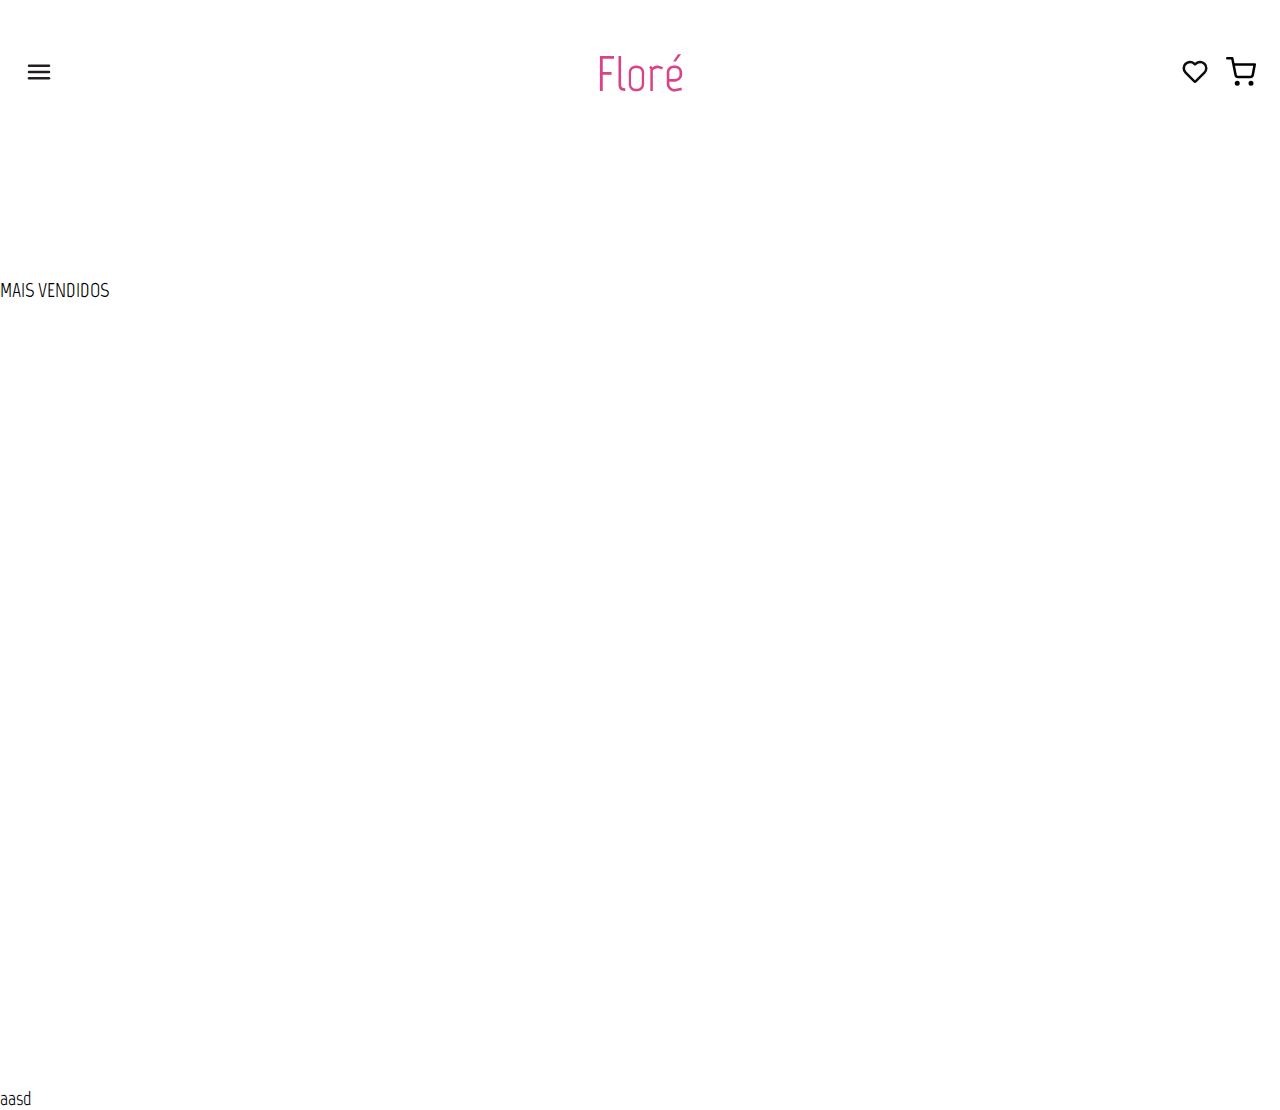
<file: pages/mais-vendidos.html>
<!DOCTYPE html>
<html lang="pt-br">
<head>
  <meta charset="UTF-8" />
  <meta name="viewport" content="width=device-width, initial-scale=1.0"/>
  <title>Floré</title>
  <link rel="icon" type="image/x-icon" href="../assets/imagens/favicon/favicon.ico">
  <link rel="stylesheet" href="../assets/css/style.css" />
  <link href="https://fonts.googleapis.com/css2?family=Marvel:wght@400&display=swap" rel="stylesheet">
</head>
<body>
  <header class="header">
    <div class="logo-menu">
      <button class="hamburger-btn">
        <img class="hamburger" src="../assets/imagens/svg/menu.svg" alt="Menu">
      </button>
      <a href="index.html" class="logo-link">
      <h1 class="logo">Floré</h1></a>
    </div>
    <div class="icons"> 
      <button>
        <img class="icon" src="../assets/imagens/svg/heart.svg" alt="Favoritos">
      </button>
      <button>
        <img class="icon" src="../assets/imagens/svg/shopping-cart.svg" alt="Carrinho">
      </button>
    </div>
  </header>
  <div class="menu-overlay"></div>
  <div class="sideMenu">
    <div class="voltar">
      <img class="icone-voltar" src="../assets/imagens/svg/arrow-ios-back.svg" alt="Voltar">
      VOLTAR
    </div>
    <div class="search-container">
      <input class="input-busca" type="text" id="buscar" placeholder="Buscar...">
      <button class="btn-busca">
        <img class="icone-lupa" src="../assets/imagens/svg/search.svg" alt="Buscar">
      </button>
    </div>

    <ul class="sideMenuItem">
      <li><a href="vestido-longo.html">VESTIDO LONGO</a></li>
      <li><a href="vestido-curto.html">VESTIDO CURTO</a></li>
      <li><a href="vestido-midi.html">VESTIDO MIDI</a></li>
      <li><a href="mais-vendidos.html">MAIS VENDIDOS</a></li>
      <li><a href="#">SOBRE</a></li>
    </ul>

  </div>

  <main>
    <br>
    <br>
    <br>
    <br>
    <br>
    <br>
    <p>MAIS VENDIDOS</p>
    <br>
    <br>
    <br>
    <br>
    <br>
    <br>
    <br>
    <br>
    <br>
    <br>
    <br>
    <br>
    <br>
    <br>
    <br>
    <br>
    <br>
    <br>
    <br>
    <br>
    <br>
    <br>
    <br>
    <br>
    <br>
    <br>
    <br>
    <br>
    <br>
    <br>
    <br>
<p>aasd</p>
  </main>  
</body>
<script src="../assets/js/script.js"></script>
</html>
</file>
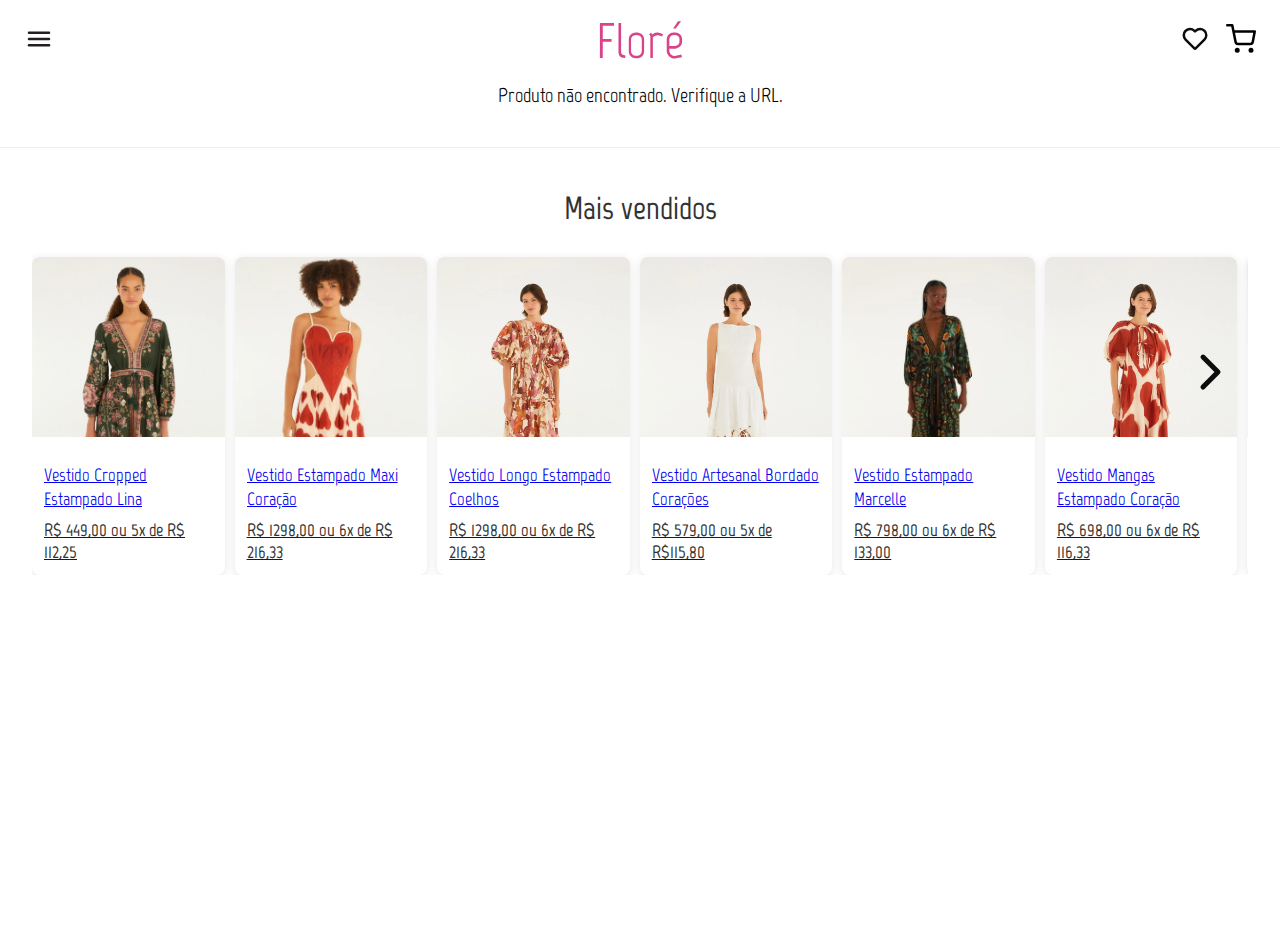
<file: pages/produto.html>
<!DOCTYPE html>
<html lang="pt-br">
<head>
    <meta charset="UTF-8" />
    <meta name="viewport" content="width=device-width, initial-scale=1.0"/>
    <title>Floré - Detalhe do Produto</title>
    <link rel="icon" type="image/x-icon" href="../assets/imagens/favicon/favicon.ico">
    <link rel="stylesheet" href="../assets/css/style.css" />
    <link href="https://fonts.googleapis.com/css2?family=Marvel:wght@400&display=swap" rel="stylesheet">
    
    <script src="../components/app-header/app-header.js" defer></script>
    <script src="../components/app-menu/app-menu.js" defer></script>
    <script src="../components/app-carousel/app-carousel.js" defer></script>
    <script src="../assets/js/products.js" defer></script>
    <script src="../components/app-product-detail/app-product-detail.js" defer></script>
</head>
<body>
    <app-header></app-header>
    <app-menu></app-menu>

    <main>

        <app-product-detail></app-product-detail>

        <div style="margin-top: 40px; padding: 20px 0; border-top: 1px solid #eee;">
            <app-carousel></app-carousel>
        </div>
    </main>
    
    <script src="../assets/js/script.js" defer></script>
</body>
</html>
</file>
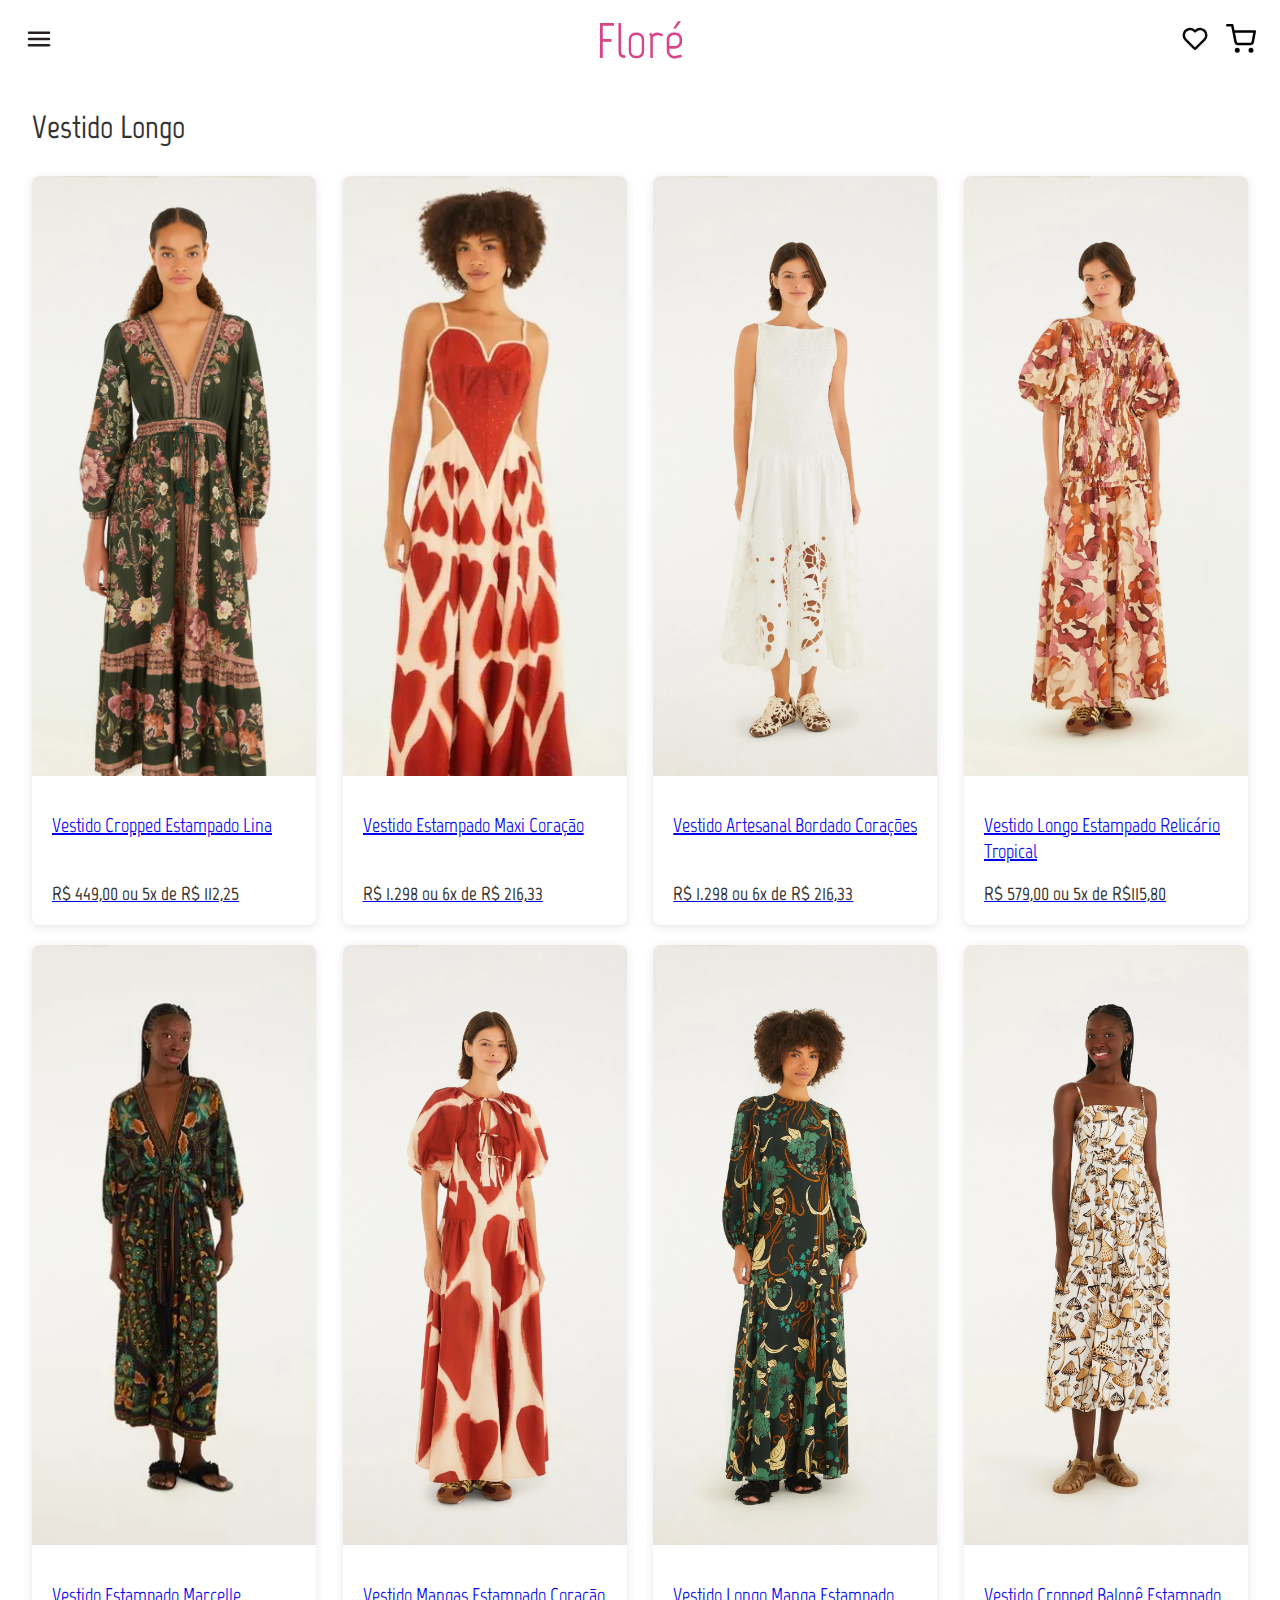
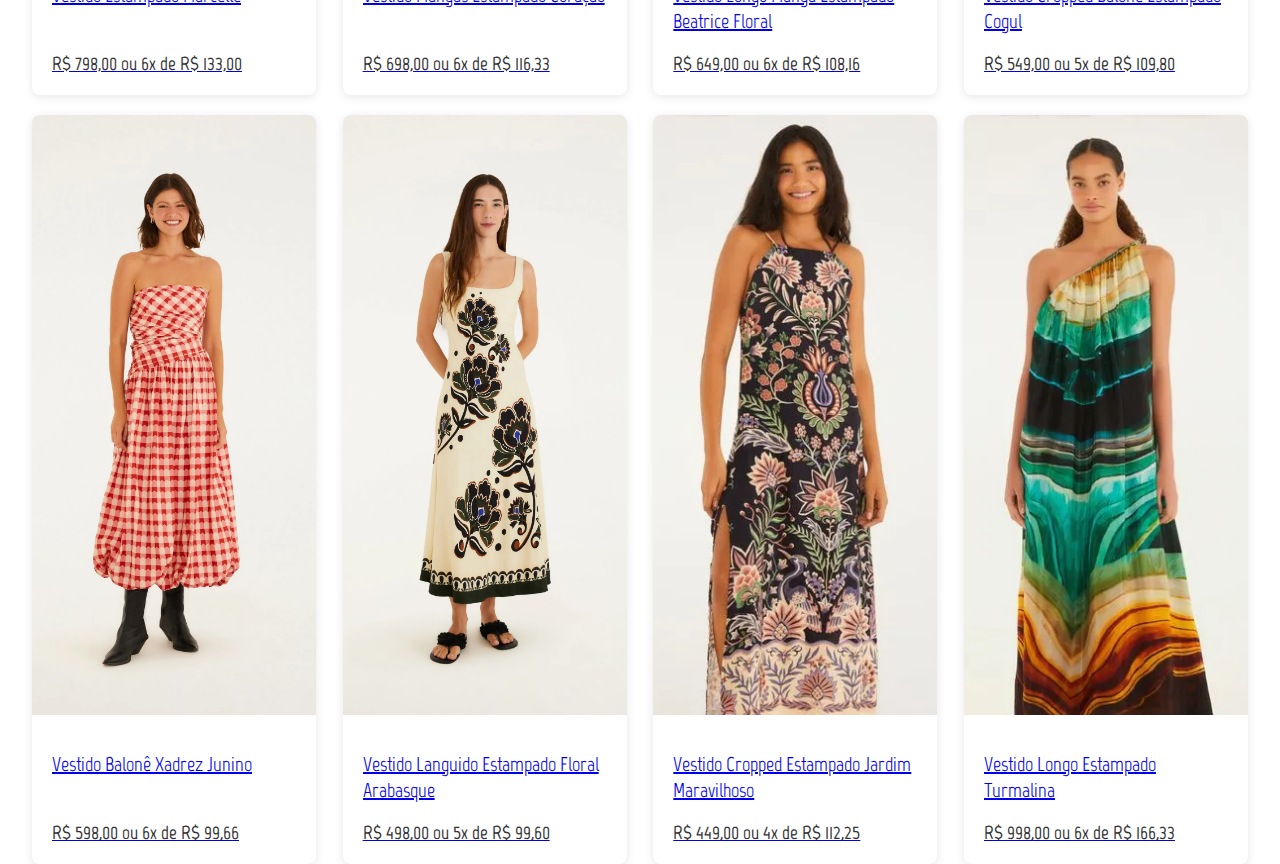
<file: pages/vestido-longo.html>
<!DOCTYPE html>
<html lang="pt-br">
<head>
  <meta charset="UTF-8" />
  <meta name="viewport" content="width=device-width, initial-scale=1.0"/>
  <title>Floré - Vestidos Longos</title>
  <link rel="icon" type="image/x-icon" href="../assets/imagens/favicon/favicon.ico">
  <link rel="stylesheet" href="../assets/css/style.css" />
  <link href="https://fonts.googleapis.com/css2?family=Marvel:wght@400&display=swap" rel="stylesheet">
  
  <script src="../assets/js/products.js" defer></script> 
  <script src="../components/app-header/app-header.js" defer></script>
  <script src="../components/app-menu/app-menu.js" defer></script> 
  <script src="../components/app-product-detail/app-product-detail.js" defer></script>
</head>
<body>
  <app-header></app-header>

  <app-menu></app-menu>

  <main>
    <section class="products-container">
      <h2 class="section-title">Vestido Longo</h2>
      
      <div class="products-grid">
        <div class="product-card">
          <a href="produto.html?id=vestido-cropped-estampado-lina" class="product-card-link">
            <div class="product-image">
              <img src="../assets/imagens/produtos/vestido-longo/VESTIDO-CROPPED-LINA.webp" alt="Vestido Cropped Estampado Lina">
            </div>
            <div class="product-info">
              <h2 class="product-title">Vestido Cropped Estampado Lina</h2>
              <span class="product-price">R$ 449,00 ou 5x de R$ 112,25</span>
            </div>
          </a>
        </div>
        
        <div class="product-card">
          <a href="produto.html?id=vestido-estampado-maxi-coracao" class="product-card-link">
            <div class="product-image">
              <img src="../assets/imagens/produtos/vestido-longo/VESTIDO-MAXI-CORACAO.webp" alt="Vestido Estampado Maxi Coração">
            </div>
            <div class="product-info">
              <h2 class="product-title">Vestido Estampado Maxi Coração</h2>
              <span class="product-price">R$ 1.298 ou 6x de R$ 216,33</span>
            </div>
          </a>
        </div>

        <div class="product-card">
          <a href="produto.html?id=vestido-artesanal-bordado-coracoes" class="product-card-link">
            <div class="product-image">
              <img src="../assets/imagens/produtos/vestido-longo/VESTIDO-ARTESANAL-BORDADO-CORACOES.webp" alt="Vestido Artesanal Bordado Corações">
            </div>
            <div class="product-info">
              <h2 class="product-title">Vestido Artesanal Bordado Corações</h2>
              <span class="product-price">R$ 1.298 ou 6x de R$ 216,33</span>
            </div>
          </a>
        </div>

        <div class="product-card">
          <a href="produto.html?id=vestido-longo-estampado-relicario-tropical" class="product-card-link">
            <div class="product-image">
              <img src="../assets/imagens/produtos/vestido-longo/VESTIDO-LONGO-COELHOS.webp" alt="Vestido Longo Estampado Relicário Tropical">
            </div>
            <div class="product-info">
              <h2 class="product-title">Vestido Longo Estampado Relicário Tropical</h2>
              <span class="product-price">R$ 579,00 ou 5x de R$115,80</span>
            </div>
          </a>
        </div>

        <div class="product-card">
          <a href="produto.html?id=vestido-estampado-marcelle" class="product-card-link">
            <div class="product-image">
              <img src="../assets/imagens/produtos/vestido-longo/VESTIDO-MARCELLE.webp" alt="Vestido Estampado Marcelle">
            </div>
            <div class="product-info">
              <h2 class="product-title">Vestido Estampado Marcelle</h2>
              <span class="product-price">R$ 798,00 ou 6x de R$ 133,00</span>
            </div>
          </a>
        </div>

        <div class="product-card">
          <a href="produto.html?id=vestido-mangas-estampado-coracao" class="product-card-link">
            <div class="product-image">
              <img src="../assets/imagens/produtos/vestido-longo/VESTIDO-MANGAS-CORACAO.webp" alt="Vestido Mangas Estampado Coração">
            </div>
            <div class="product-info">
              <h2 class="product-title">Vestido Mangas Estampado Coração</h2>
              <span class="product-price">R$ 698,00 ou 6x de R$ 116,33</span>
            </div>
          </a>
        </div>
                
        <div class="product-card">
          <a href="produto.html?id=vestido-longo-manga-estampado-beatrice-floral" class="product-card-link">
            <div class="product-image">
              <img src="../assets/imagens/produtos/vestido-longo/VESTIDO-LONGO-MG-BEATRICE-FLORAL.webp" alt="Vestido Longo Manga Estampado Beatrice Floral">
            </div>
            <div class="product-info">
              <h2 class="product-title">Vestido Longo Manga Estampado Beatrice Floral</h2>
              <span class="product-price">R$ 649,00 ou 6x de R$ 108,16</span>
            </div>
          </a>
        </div>

        <div class="product-card">
          <a href="produto.html?id=vestido-cropped-balone-estampado-cogul" class="product-card-link">
            <div class="product-image">
              <img src="../assets/imagens/produtos/vestido-longo/VESTIDO-CROPPED-BALONE-COGU.webp" alt="Vestido Cropped Balonê Estampado Cogul">
            </div>
            <div class="product-info">
              <h2 class="product-title">Vestido Cropped Balonê Estampado Cogul</h2>
              <span class="product-price">R$ 549,00 ou 5x de R$ 109,80</span>
            </div>
          </a>
        </div>       
        
        <div class="product-card">
          <a href="produto.html?id=vestido-balone-xadrez-junino" class="product-card-link">
            <div class="product-image">
              <img src="../assets/imagens/produtos/vestido-longo/VESTIDO-BALONE-XADREZ-JUNINO-E.webp" alt="Vestido Balonê Xadrez Junino">
            </div>
            <div class="product-info">
              <h2 class="product-title">Vestido Balonê Xadrez Junino</h2>
              <span class="product-price">R$ 598,00 ou 6x de R$ 99,66</span>
            </div>
          </a>
        </div>        

        <div class="product-card">
          <a href="produto.html?id=vestido-languido-estampado-floral-arabasque" class="product-card-link">
            <div class="product-image">
              <img src="../assets/imagens/produtos/vestido-longo/VESTIDO-LANGUIDO-FLORAL-ARABASQUE.webp" alt="Vestido Languido Estampado Floral Arabasque">
            </div>
            <div class="product-info">
              <h2 class="product-title">Vestido Languido Estampado Floral Arabasque</h2>
              <span class="product-price">R$ 498,00 ou 5x de R$ 99,60</span>
            </div>
          </a>
        </div>        
    
        <div class="product-card">
          <a href="produto.html?id=vestido-cropped-estampado-jardim-maravilhoso" class="product-card-link">
            <div class="product-image">
              <img src="../assets/imagens/produtos/vestido-longo/VESTIDO-CROPPED-JARDIM-MARAVILHOSO.webp" alt="Vestido Cropped Estampado Jardim Maravilhoso">
            </div>
            <div class="product-info">
              <h2 class="product-title">Vestido Cropped Estampado Jardim Maravilhoso</h2>
              <span class="product-price">R$ 449,00 ou 4x de R$ 112,25</span>
            </div>
          </a>
        </div>        
    
        <div class="product-card">
          <a href="produto.html?id=vestido-longo-estampado-turmalina" class="product-card-link">
            <div class="product-image">
              <img src="../assets/imagens/produtos/vestido-longo/VESTIDO-LONGO-TURMALINA.webp" alt="Vestido Longo Estampado Turmalina">
            </div>
            <div class="product-info">
              <h2 class="product-title">Vestido Longo Estampado Turmalina</h2>
              <span class="product-price">R$ 998,00 ou 6x de R$ 166,33</span>
            </div>
          </a>
        </div>        
      </div>
    </section>
  </main>
</body>
<script src="../assets/js/script.js" defer></script>
</html>
</file>
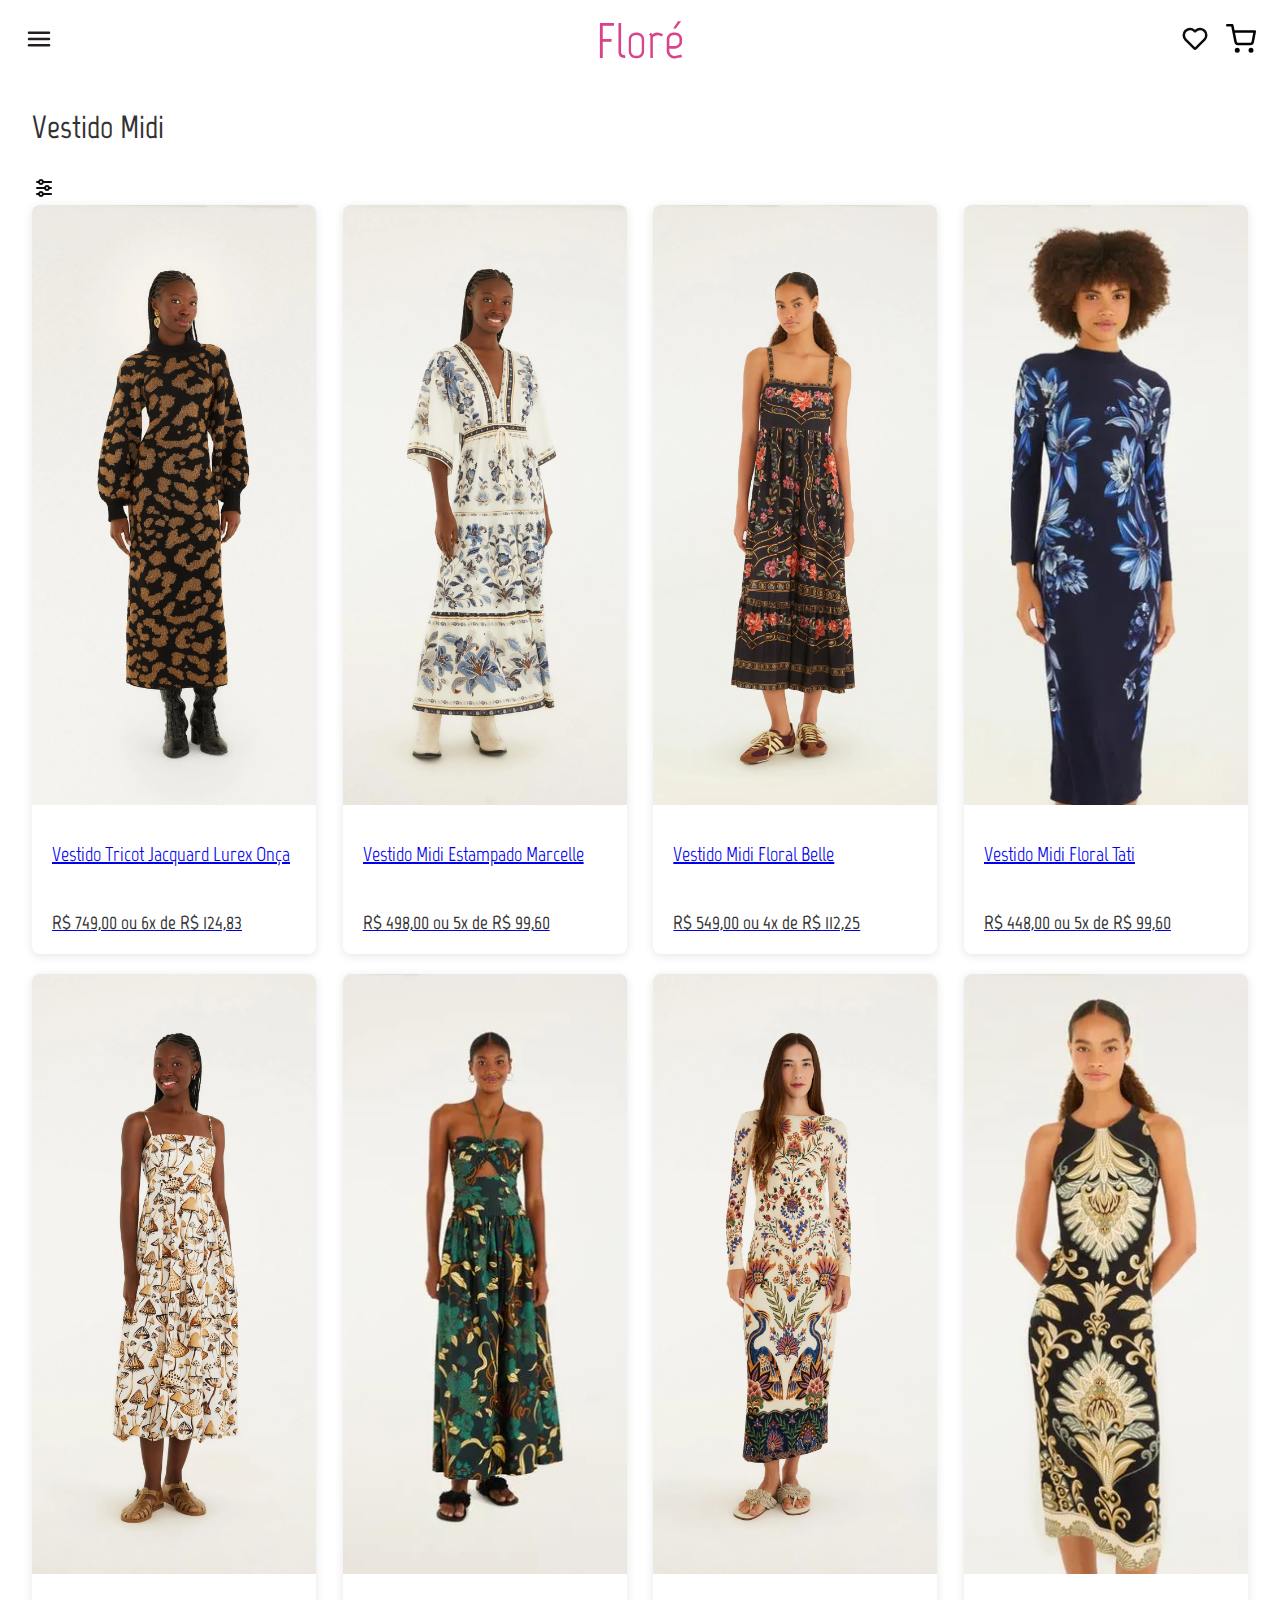
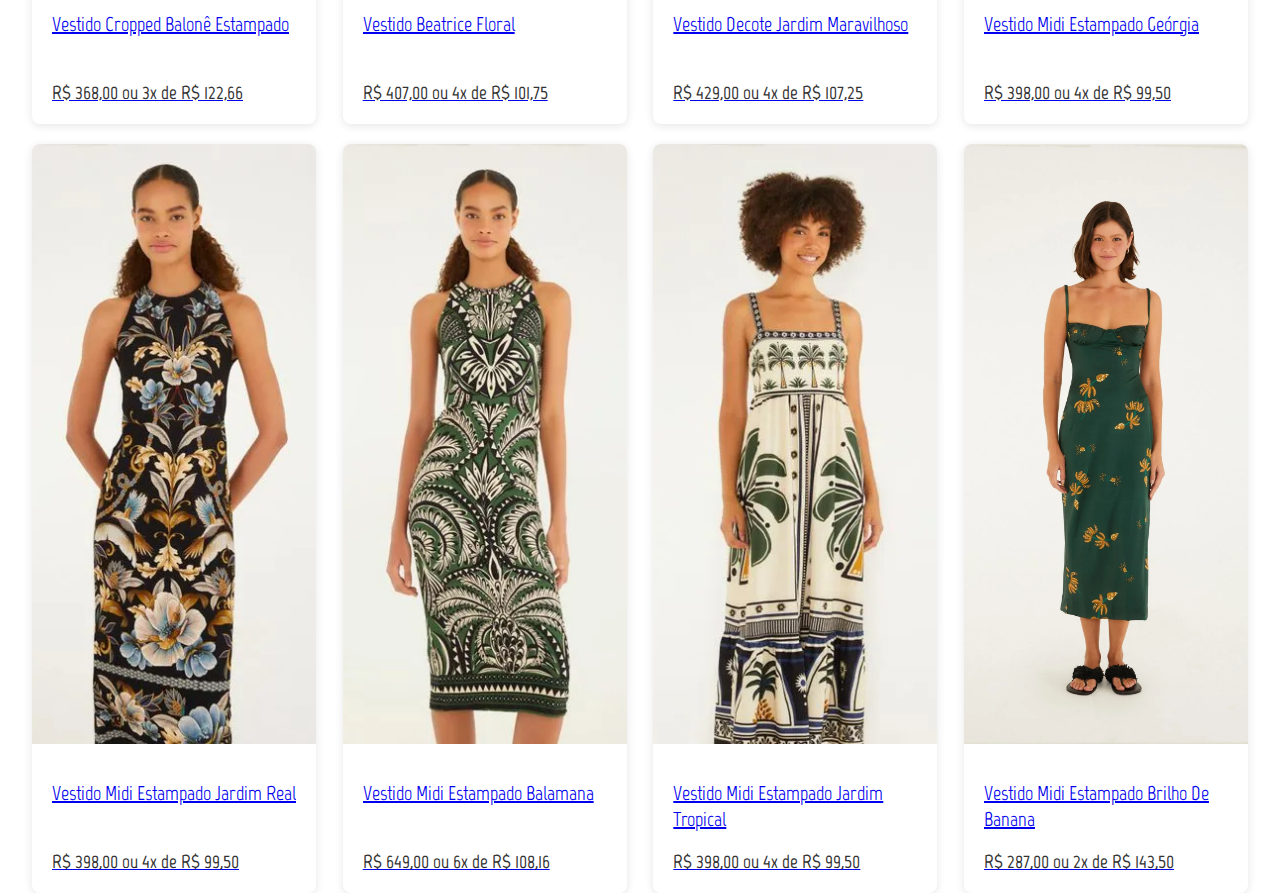
<file: pages/vestido-midi.html>
<!DOCTYPE html>
<html lang="pt-br">
<head>
  <meta charset="UTF-8" />
  <meta name="viewport" content="width=device-width, initial-scale=1.0"/>
  <title>Floré - Vestidos Midi</title>
  <link rel="icon" type="image/x-icon" href="../assets/imagens/favicon/favicon.ico">
  <link rel="stylesheet" href="../assets/css/style.css" />
  <link href="https://fonts.googleapis.com/css2?family=Marvel:wght@400&display=swap" rel="stylesheet">
  
  <script src="../assets/js/products.js" defer></script>
  <script src="../assets/js/category-page.js" defer></script> 
  <script src="../components/app-header/app-header.js" defer></script>
  <script src="../components/app-menu/app-menu.js" defer></script> 
  <script src="../components/app-product-detail/app-product-detail.js" defer></script>
  <script src="../components/app-filter/app-filter.js" defer></script>
</head>
<body>
  <app-header></app-header>

  <app-menu></app-menu>

  <app-filter></app-filter>

  <main>

    <section class="products-container">
            <div class="category-header-wrapper">
                <h2 class="section-title" data-category="vestido-midi">Vestido Midi</h2> 
                <button class="open-filter-btn">
                    <img src="../assets/imagens/svg/filter.svg" alt="Abrir Filtros">
                </button>
            </div>
            
            <div class="products-grid" id="product-list-grid">
            </div>
          </section>

  </main>
</body>
<script src="../assets/js/script.js" defer></script>
</html>
</file>
<file: assets/css/style.css>
html, body {
    margin: 0;
    padding: 0;
    height: 100%; /* Garante que body ocupe 100% da altura da viewport */
}
body {
    font-family: 'Marvel', sans-serif;
    font-size: 20px;
    overflow-x: hidden;
    padding-top: 33px;
}
.header {
  display: flex;
  align-items: center;
  justify-content: space-between;
  padding: 24px;
  position: sticky;
  top: 0;
  background-color: white;
  z-index: 100;
}

.logo-menu, .icons {
  display: flex;
  align-items: center;
  gap: 16px;
}

.logo-link {
  position: absolute;
  left: 50%;
  transform: translateX(-50%);
  text-decoration: none;
}

.logo {
  font-family: 'Marvel', sans-serif;
  font-size: 50px;
  font-weight: 400;
  color: #D94389;
  margin: 0;
}

button {
  background: transparent;
  border: none;
  padding: 0;
  cursor: pointer;
}

.hamburger, .icon {
  width: 30px;
  height: 30px;
}

.main-image img {
  width: 100%;
  height: auto;
  display: block;
}

.mais-vendidos {
  font-family: 'Marvel', sans-serif;
  font-size: 30px;
  font-weight: 400;
  color: black;
  text-align: center;
  margin-top: 2rem;
}

.menu-overlay {
  position: fixed;
  top: 0;
  left: 0;
  width: 100%;
  height: 100%;
  background-color: rgba(0, 0, 0, 0.5);
  z-index: 100;
  opacity: 0;
  visibility: hidden;
  transition: all 0.3s ease;
}

.sideMenu {
  position: fixed;
  top: 0;
  left: -250px;
  width: 250px;
  height: 100vh;
  background-color: #fff;
  padding: 5px;
  box-sizing: border-box;
  font-family: 'Marvel', sans-serif;
  z-index: 101;
  transition: transform 0.3s ease;
}

.sideMenu.active {
  transform: translateX(250px);
}

.menu-overlay.active {
  opacity: 1;
  visibility: visible;
}

.voltar {
  display: flex;
  justify-content: flex-end;
  margin-bottom: 20px;
  font-size: 20px;
  cursor: pointer;
}

.icone-voltar {
  width: 26px;
  height: auto;
}

.search-container {
  width: 100%;
  display: flex;
  margin-bottom: 20px;
}

#buscar {
  width: 100%;
  padding: 10px;
  border: 1px solid #ccc;
  border-radius: 6px 0 0 6px;
  font-family: 'Marvel', sans-serif;
  font-size: 16px;
}

.btn-busca {
  background-color: #D94389;
  border: none;
  padding: 10px 15px;
  border-radius: 0 6px 6px 0;
  cursor: pointer;
}

.icone-lupa {
  width: 20px;
  height: 20px;
}

.sideMenuItem {
  list-style: none;
  padding: 0;
  margin: 0;
  width: 100%;
}

.sideMenuItem li a {
  display: block;
  background-color: #eca3c3;
  padding: 14px;
  text-decoration: none;
  color: black;
  font-size: 20px;
  margin-bottom: 5px;
  width: 100%;
  box-sizing: border-box;
}

.sideMenuItem li a:hover {
  background-color: #D94389;
}
.products-container {
    width: 95%;
    max-width: 1900px;
    margin: 0 auto;
    position: relative;
}
.section-title {
    text-align: left;
    margin-bottom: 30px;
    font-size: 32px;
    color: #333;
}

.carousel-title{
    text-align: center;
    margin-bottom: 30px;
    font-size: 32px;
    color: #333;
}

/* Estilos para o container de produtos */
.products-grid {
    display: flex;
    flex-wrap: wrap;
    gap: 20px;
    justify-content: space-between;
}

.carousel-container {
    width: 95%;
    max-width: 1900px;
    margin: 0 auto;
    position: relative;
}

.carousel-container .products-container {
    position: relative;
    overflow: hidden;
    width: 100%;
    margin: 0;
    padding: 0;
}

.carousel-track {
    display: flex;
    transition: transform 0.5s ease-in-out;
    gap: 10px;
    flex-wrap: nowrap;
    padding: 0;
    margin: 0;
    list-style-type: none;
}

/* Estilos dos cards de produtos */
.product-card {
    background-color: white;
    border-radius: 8px;
    box-shadow: 0 2px 10px rgba(0, 0, 0, 0.1);
    overflow: hidden;
    transition: transform 0.3s ease;
}

.product-card:hover {
    transform: translateY(-5px);
}

/* Tamanhos para carrossel */
.carousel-track .product-card {
    flex: 0 0 calc(12.5% - 10px); /* 8 produtos em desktop */
    margin: 0;
    list-style-type: none;
}

/* Tamanhos para grid normal */
.products-grid .product-card {
    flex: 0 0 calc(25% - 20px); /* 4 produtos por linha em desktop para páginas normais */
}

/* Media queries para carrossel */
@media (max-width: 1400px) {
    .carousel-track .product-card {
        flex: 0 0 calc(16.66% - 10px); /* 6 produtos em telas médias */
    }
}

@media (max-width: 1024px) {
    .carousel-track .product-card {
        flex: 0 0 calc(20% - 10px); /* 5 produtos em telas menores */
    }
    .products-grid .product-card {
        flex: 0 0 calc(33.33% - 20px); /* 3 produtos por linha */
    }
}

@media (max-width: 768px) {
    .carousel-track .product-card {
        flex: 0 0 calc(25% - 10px); /* 4 produtos em tablets */
    }
    .products-grid .product-card {
        flex: 0 0 calc(50% - 20px); /* 2 produtos por linha */
    }
}

@media (max-width: 580px) {
    .carousel-track .product-card {
        flex: 0 0 calc(33.33% - 10px); /* 3 produtos em mobile landscape */
    }
}

@media (max-width: 480px) {
    .carousel-track .product-card {
        flex: 0 0 calc(50% - 10px); /* 2 produtos em mobile portrait */
    }
    .products-grid .product-card {
        flex: 0 0 calc(100% - 20px); /* 1 produto por linha em mobile */
    }
}

/* Estilos para imagem do produto */
.product-image {
    width: 100%;
    height: 180px;
    overflow: hidden;
}

/* Altura maior para os cards nas páginas normais */
.products-grid .product-image {
    height: 600px;
}

.product-image img {
    width: 100%;
    height: 100%;
    object-fit: cover;
    object-position: center 5%;
    transition: transform 0.5s ease;
}

.product-image img:hover {
    transform: scale(1.05);
}

/* Estilos para informações do produto */
.product-info {
    padding: 12px;
}

.products-grid .product-info {
    padding: 20px;
    flex-grow: 1;
    display: flex;
    flex-direction: column;
    justify-content: space-between;
}

.product-title {
    font-size: 18px;
    font-weight: 400;
    margin-bottom: 8px;
    text-align: left;
    overflow: hidden;
    text-overflow: ellipsis;
}

.products-grid .product-title {
    font-size: 20px;
    white-space: normal;
    line-height: 1.3;
    height: 2.6em;
    overflow: hidden;
    
}

.product-price {
    font-size: 18px;
    color: #333;
    text-align: left;
    display: block;
    font-weight: 700;
}

.products-grid .product-price {
    font-size: 19px;
    margin-top: 10px;
}

/* Controles do carrossel */
.carousel-container .carousel-button {
    position: absolute;
    top: 50%;
    transform: translateY(-50%);
    font-size: 20px;
    cursor: pointer;
    display: flex;
    align-items: center;
    justify-content: center;
    z-index: 10;
}
.carousel-container .carousel-button img {
    width: 40px; 
    height: 40px; 
}

.carousel-container .carousel-button:focus {
    outline: none;
}

.carousel-container .carousel-button-prev {
    left: 10px;
}

.carousel-container .carousel-button-next {
    right: 10px;
}
</file>
